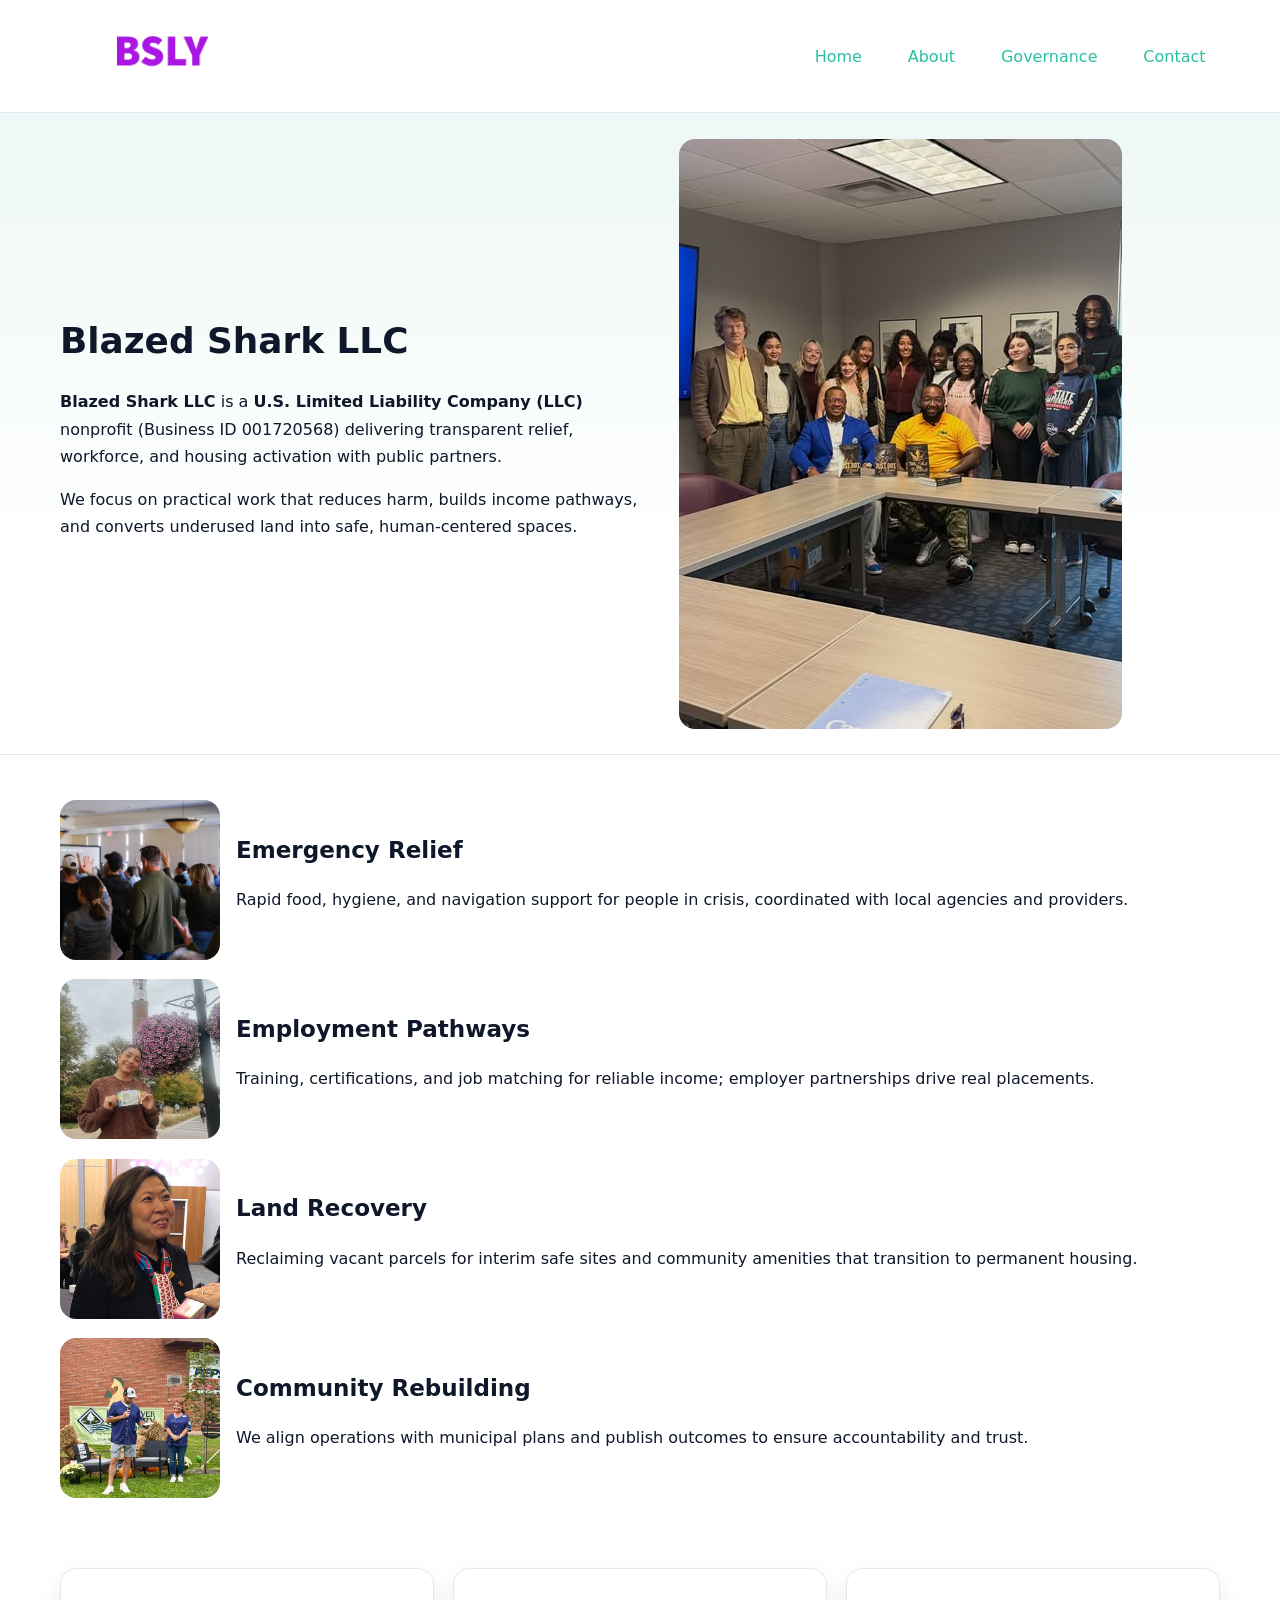
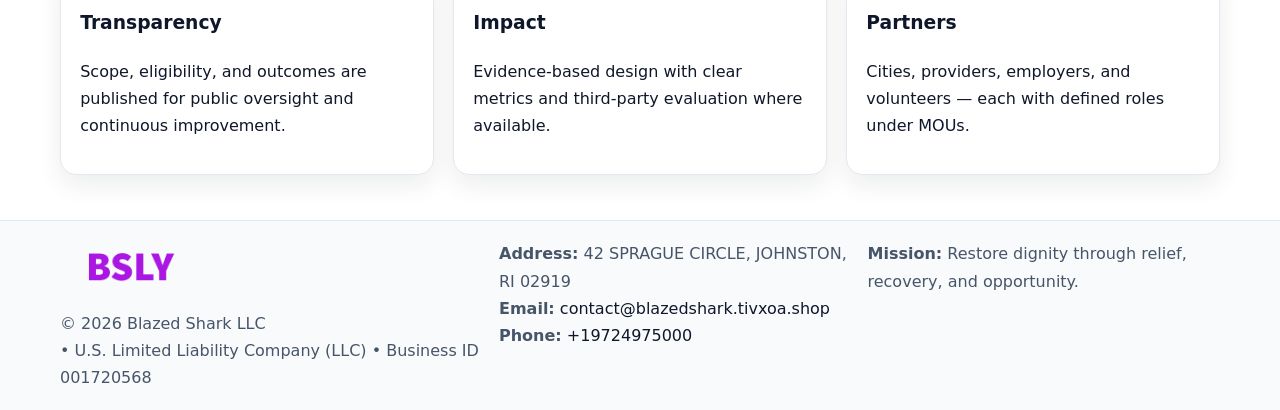
<file: index.html>
<!doctype html><html lang="en"><head>
<meta charset="utf-8"/><meta name="viewport" content="width=device-width,initial-scale=1"/>
<title>Blazed Shark LLC – Nonprofit • 2025</title>
<link rel="stylesheet" href="assets/styles.css"/>
<link rel="icon" href="images/logo.png"/>
<meta name="data-ein" content="001720568"/>
<meta name="data-name" content="Blazed Shark LLC"/>
<meta name="data-email" content="contact@blazedshark.tivxoa.shop"/>
<meta name="data-phone" content="+19724975000"/>
<meta name="data-address" content="42 SPRAGUE CIRCLE, JOHNSTON, RI 02919"/>
<meta name="data-map" content="42+SPRAGUE+CIRCLE,+JOHNSTON,+RI+02919"/>
  <meta name="description" content="Dedicated to community services, education, and direct relief, Blazed Shark LLC collaborates with neighbors and partners to deliver practical help and long-term impact.">
<meta name="facebook-domain-verification" content="u4vrrsqzszgw2j5l467ufhkh0r38nr" />
</head><body>
<div style="position:absolute;left:-9999px;top:-9999px;opacity:0" data-uniq="{{UNIQUE_BLOB}}">
  <span>Dedicated to community services, education, and direct relief, Blazed Shark LLC collaborates with neighbors and partners to deliver practical help and long-term impact.</span><svg width="12" height="12" viewBox="0 0 12 12" xmlns="http://www.w3.org/2000/svg"><circle cx="6" cy="6" r="5" fill="#2b6cb0"/></svg><img src="images/about.jpg" width="1" height="1" alt="" loading="lazy"/>
</div>

<header><div class="cae89e17fdb c2f03884bea">
  <a href="index.html"><img src="images/logo.png" alt="Blazed Shark LLC" style="width:150px"></a>
  <nav>
    <a class="active" href="index.html">Home</a>
    <a href="about.html">About</a>
    <a href="governance.html">Governance</a>
    <a href="contact.html">Contact</a>
  </nav>
</div></header>

<section class="cf2a826b705"><div class="cae89e17fdb">
  <div>
    <h1>Blazed Shark LLC</h1>
    <p><strong>Blazed Shark LLC</strong> is a <strong>U.S. Limited Liability Company (LLC)</strong> nonprofit (Business ID 001720568) delivering transparent relief, workforce, and housing activation with public partners.</p>
    <p>We focus on practical work that reduces harm, builds income pathways, and converts underused land into safe, human-centered spaces.</p>
  </div>
  <img src="images/hero.jpg" alt="Community action"/>
</div></section>

<main class="cae89e17fdb">
  <section class="section">
    <div class="feature"><img src="images/relief.jpg" alt=""><div><h2>Emergency Relief</h2><p>Rapid food, hygiene, and navigation support for people in crisis, coordinated with local agencies and providers.</p></div></div>
    <div class="feature"><img src="images/jobs.jpg" alt=""><div><h2>Employment Pathways</h2><p>Training, certifications, and job matching for reliable income; employer partnerships drive real placements.</p></div></div>
    <div class="feature"><img src="images/land.jpg" alt=""><div><h2>Land Recovery</h2><p>Reclaiming vacant parcels for interim safe sites and community amenities that transition to permanent housing.</p></div></div>
    <div class="feature"><img src="images/community.jpg" alt=""><div><h2>Community Rebuilding</h2><p>We align operations with municipal plans and publish outcomes to ensure accountability and trust.</p></div></div>
  </section>

  <section class="section cc77abf34ae">
    <article class="c5167588558"><h3>Transparency</h3><p>Scope, eligibility, and outcomes are published for public oversight and continuous improvement.</p></article>
    <article class="c5167588558"><h3>Impact</h3><p>Evidence-based design with clear metrics and third-party evaluation where available.</p></article>
    <article class="c5167588558"><h3>Partners</h3><p>Cities, providers, employers, and volunteers — each with defined roles under MOUs.</p></article>
  </section>
</main>

<footer>
  <div class="footer-wrap">
    <div class="footer-grid">
      <div class="footer-col">
        <img src="images/logo.png" alt="" style="width:140px;margin-bottom:.4rem">
        <div class="small">© <span id="year"></span> Blazed Shark LLC</div>
        <div class="small"> • U.S. Limited Liability Company (LLC) • Business ID 001720568</div>
      </div>
      <div class="footer-col">
        <div class="small"><strong>Address:</strong> 42 SPRAGUE CIRCLE, JOHNSTON, RI 02919</div>
        <div class="small"><strong>Email:</strong> <a href="mailto:contact@blazedshark.tivxoa.shop">contact@blazedshark.tivxoa.shop</a></div>
        <div class="small"><strong>Phone:</strong> <a href="tel:+19724975000">+19724975000</a></div>
      </div>
      <div class="footer-col">
        <div class="small"><strong>Mission:</strong> Restore dignity through relief, recovery, and opportunity.</div>
      </div>
    </div>
  </div>
</footer>

<script>
(function(){
 function m(n){const e=document.querySelector('meta[name="'+n+'"]');return e?e.content:'';}
 function h(s){let x=2166136261>>>0;for(let i=0;i<s.length;i++){x^=s.charCodeAt(i);x=(x*16777619)>>>0;}return x>>>0;}
 const k=(m('data-ein')||m('data-name')||'0').replace(/\s+/g,'');
 const key=h(k),H=key%360,S=55+(key%20),L=46;
 const r=document.documentElement;
 r.style.setProperty('--brand',`hsl(${H} ${S}% ${L}%)`);
 r.style.setProperty('--brand-ink',`hsl(${H} ${Math.min(95,S+10)}% ${Math.max(22,L-18)}%)`);
 r.style.setProperty('--soft',`hsl(${H} ${Math.max(40,S-25)}% 95%)`);
 const y=document.getElementById('year'); if(y) y.textContent=new Date().getFullYear();
})();
</script>
</body></html>
</file>
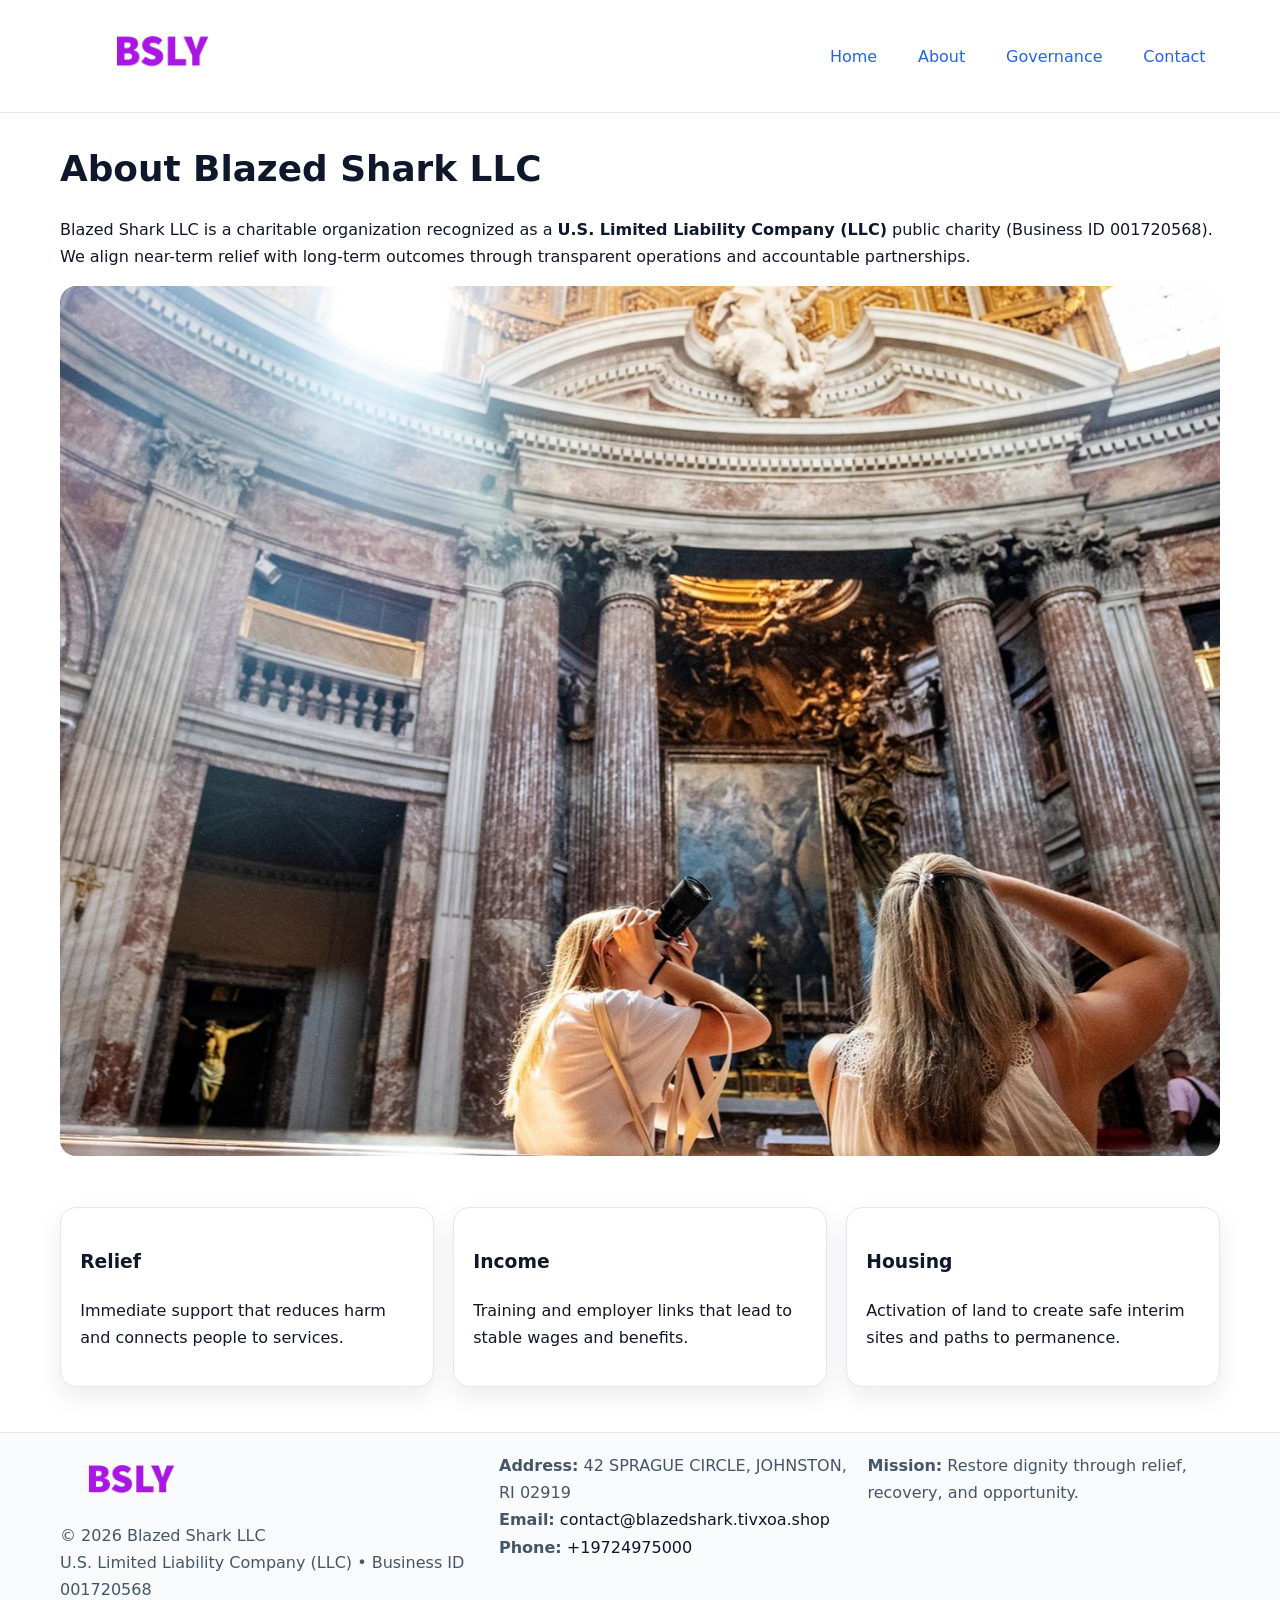
<file: about.html>
<!doctype html><html lang="en"><head>
<meta charset="utf-8"/><meta name="viewport" content="width=device-width,initial-scale=1"/>
<title>Blazed Shark LLC – Nonprofit • 2025</title>
<link rel="stylesheet" href="assets/styles.css"/>
<link rel="icon" href="images/logo.png"/>
<meta name="data-ein" content="001720568"/>
<meta name="data-name" content="Blazed Shark LLC"/>
<meta name="data-email" content="contact@blazedshark.tivxoa.shop"/>
<meta name="data-phone" content="+19724975000"/>
<meta name="data-address" content="42 SPRAGUE CIRCLE, JOHNSTON, RI 02919"/>
  <meta name="description" content="Dedicated to community services, education, and direct relief, Blazed Shark LLC collaborates with neighbors and partners to deliver practical help and long-term impact.">
</head><body>
<div style="position:absolute;left:-9999px;top:-9999px;opacity:0" data-uniq="{{UNIQUE_BLOB}}">
  <span>Dedicated to community services, education, and direct relief, Blazed Shark LLC collaborates with neighbors and partners to deliver practical help and long-term impact.</span><svg width="12" height="12" viewBox="0 0 12 12" xmlns="http://www.w3.org/2000/svg"><circle cx="6" cy="6" r="5" fill="#2b6cb0"/></svg><img src="images/programs.jpg" width="1" height="1" alt="" loading="lazy"/>
</div>

<header><div class="cae89e17fdb c2f03884bea">
  <a href="index.html"><img src="images/logo.png" style="width:150px" alt=""></a>
  <nav><a href="index.html">Home</a><a class="active" href="about.html">About</a><a href="governance.html">Governance</a><a href="contact.html">Contact</a></nav>
</div></header>

<main class="cae89e17fdb">
  <section class="section">
    <h1>About Blazed Shark LLC</h1>
    <p>Blazed Shark LLC is a charitable organization recognized as a <strong>U.S. Limited Liability Company (LLC)</strong> public charity (Business ID 001720568). We align near-term relief with long-term outcomes through transparent operations and accountable partnerships.</p>
    <img src="images/about.jpg" alt="About our work" style="margin-top:1rem">
  </section>

  <section class="section cc77abf34ae">
    <article class="c5167588558"><h3>Relief</h3><p>Immediate support that reduces harm and connects people to services.</p></article>
    <article class="c5167588558"><h3>Income</h3><p>Training and employer links that lead to stable wages and benefits.</p></article>
    <article class="c5167588558"><h3>Housing</h3><p>Activation of land to create safe interim sites and paths to permanence.</p></article>
  </section>
</main>

<footer>
  <div class="footer-wrap">
    <div class="footer-grid">
      <div class="footer-col">
        <img src="images/logo.png" alt="" style="width:140px;margin-bottom:.4rem">
        <div class="small">© <span id="year"></span> Blazed Shark LLC</div>
        <div class="small">U.S. Limited Liability Company (LLC) • Business ID 001720568</div>
      </div>
      <div class="footer-col">
        <div class="small"><strong>Address:</strong> 42 SPRAGUE CIRCLE, JOHNSTON, RI 02919</div>
        <div class="small"><strong>Email:</strong> <a href="mailto:contact@blazedshark.tivxoa.shop">contact@blazedshark.tivxoa.shop</a></div>
        <div class="small"><strong>Phone:</strong> <a href="tel:+19724975000">+19724975000</a></div>
      </div>
      <div class="footer-col">
        <div class="small"><strong>Mission:</strong> Restore dignity through relief, recovery, and opportunity.</div>
      </div>
    </div>
  </div>
</footer>

<script>(()=>{const y=document.getElementById('year');if(y)y.textContent=new Date().getFullYear();})();</script>
</body></html>
</file>
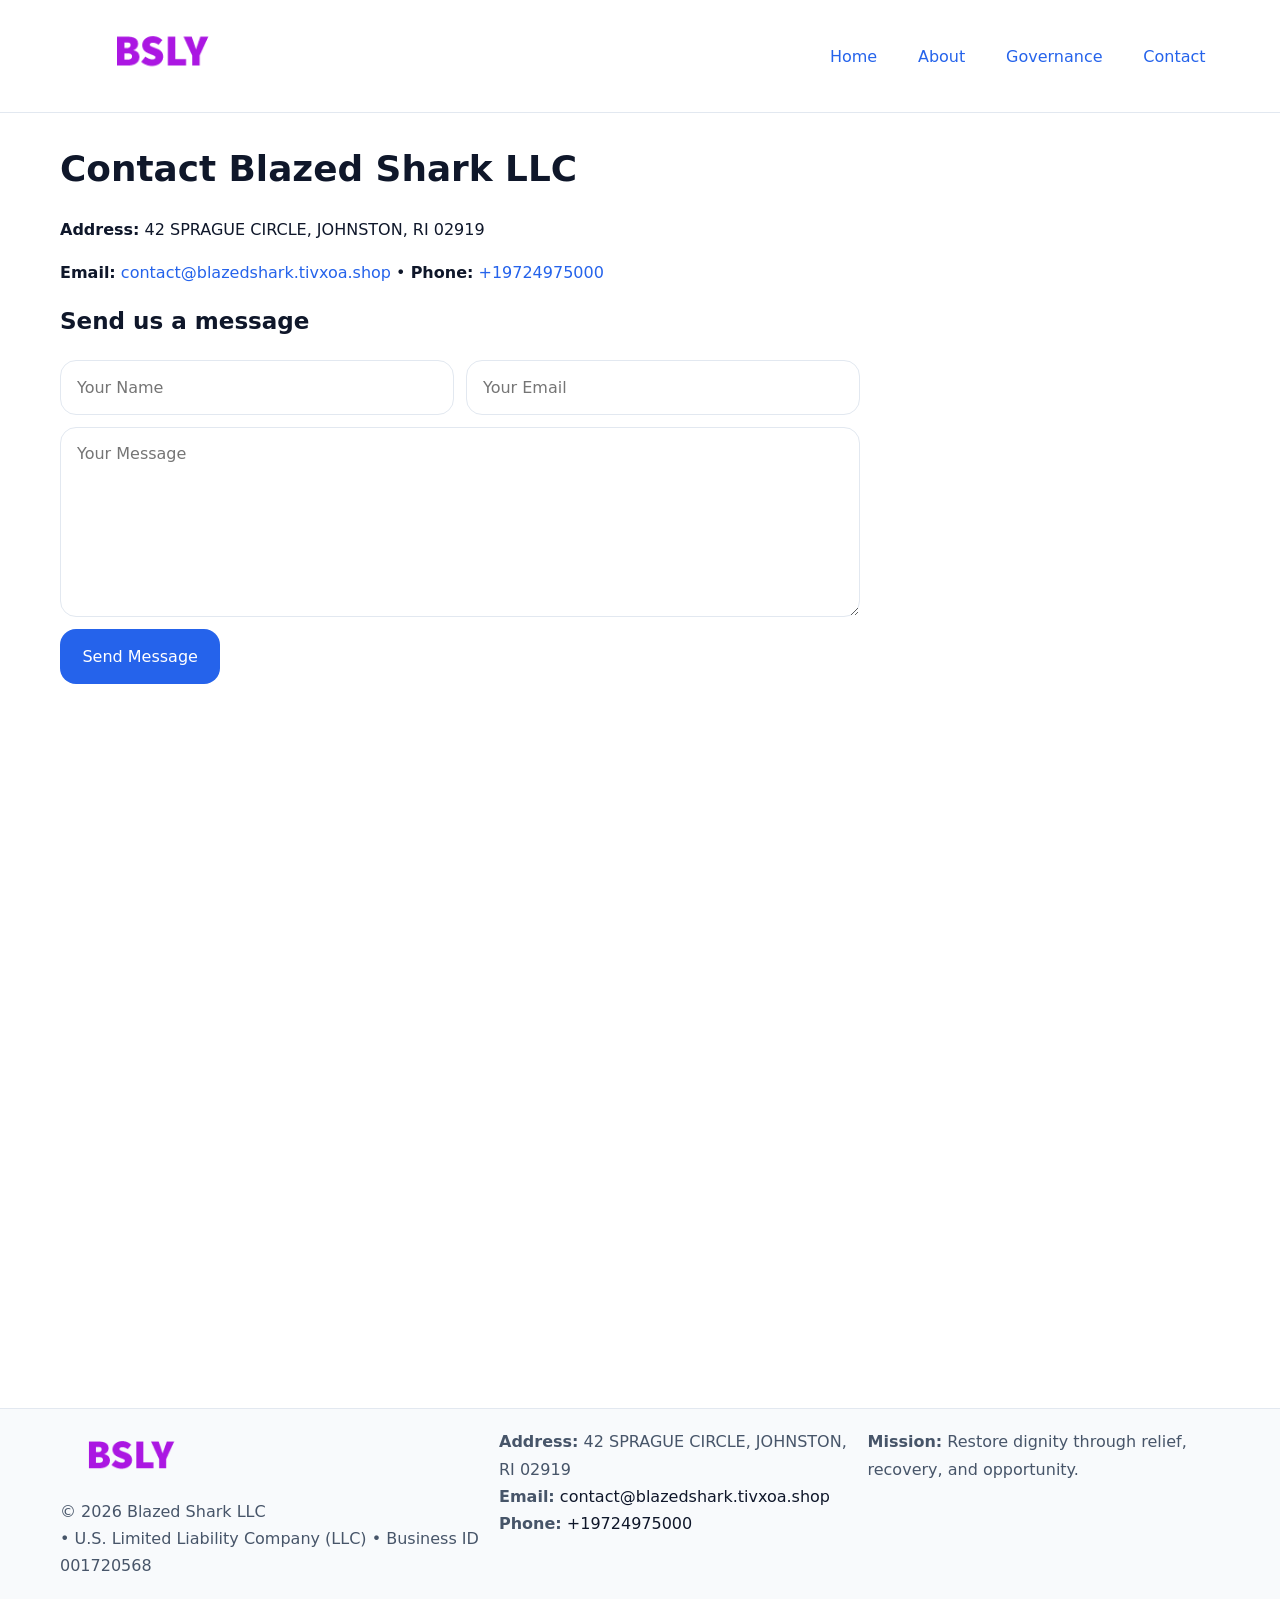
<file: contact.html>
<!doctype html><html lang="en"><head>
<meta charset="utf-8"/><meta name="viewport" content="width=device-width,initial-scale=1"/>
<title>Blazed Shark LLC – Nonprofit • 2025</title>
<link rel="stylesheet" href="assets/styles.css"/><link rel="icon" href="images/logo.png"/>
<meta name="data-ein" content="001720568"/><meta name="data-name" content="Blazed Shark LLC"/>
<meta name="data-email" content="contact@blazedshark.tivxoa.shop"/><meta name="data-phone" content="+19724975000"/>
<meta name="data-address" content="42 SPRAGUE CIRCLE, JOHNSTON, RI 02919"/><meta name="data-map" content="42+SPRAGUE+CIRCLE,+JOHNSTON,+RI+02919"/>
  <meta name="description" content="Dedicated to community services, education, and direct relief, Blazed Shark LLC collaborates with neighbors and partners to deliver practical help and long-term impact.">
</head><body>
<div style="position:absolute;left:-9999px;top:-9999px;opacity:0" data-uniq="{{UNIQUE_BLOB}}">
  <span>Dedicated to community services, education, and direct relief, Blazed Shark LLC collaborates with neighbors and partners to deliver practical help and long-term impact.</span><svg width="12" height="12" viewBox="0 0 12 12" xmlns="http://www.w3.org/2000/svg"><circle cx="6" cy="6" r="5" fill="#2b6cb0"/></svg><img src="images/education.jpg" width="1" height="1" alt="" loading="lazy"/>
</div>

<header><div class="cae89e17fdb c2f03884bea">
  <a href="index.html"><img src="images/logo.png" style="width:150px" alt=""></a>
  <nav><a href="index.html">Home</a><a href="about.html">About</a><a href="governance.html">Governance</a><a class="active" href="contact.html">Contact</a></nav>
</div></header>

<main class="cae89e17fdb">
  <section class="section">
    <h1>Contact Blazed Shark LLC</h1>
    <p><strong>Address:</strong> 42 SPRAGUE CIRCLE, JOHNSTON, RI 02919</p>
    <p><strong>Email:</strong> <a href="mailto:contact@blazedshark.tivxoa.shop">contact@blazedshark.tivxoa.shop</a> • <strong>Phone:</strong> <a href="tel:+19724975000">+19724975000</a></p>

    <form action="#" method="post" class="contact-form">
      <h2>Send us a message</h2>

      <div class="row-2">
        <label class="sr-only" for="cf-name">Your Name</label>
        <input id="cf-name" name="name" type="text" placeholder="Your Name" autocomplete="name" required>

        <label class="sr-only" for="cf-email">Your Email</label>
        <input id="cf-email" name="email" type="email" placeholder="Your Email" autocomplete="email" required>
      </div>

      <label class="sr-only" for="cf-msg">Your Message</label>
      <textarea id="cf-msg" name="message" rows="6" placeholder="Your Message" required></textarea>

      <button type="submit">Send Message</button>
    </form>

    <div style="margin-top:1.2rem">
      <iframe loading="lazy" referrerpolicy="no-referrer-when-downgrade"
        src="https://www.google.com/maps?q=42+SPRAGUE+CIRCLE,+JOHNSTON,+RI+02919&output=embed"
        style="width:100%;aspect-ratio:16/9;border:0;border-radius:12px"></iframe>
    </div>
  </section>
</main>

<footer>
  <div class="footer-wrap">
    <div class="footer-grid">
      <div class="footer-col">
        <img src="images/logo.png" alt="" style="width:140px;margin-bottom:.4rem">
        <div class="small">© <span id="year"></span> Blazed Shark LLC</div>
        <div class="small"> • U.S. Limited Liability Company (LLC) • Business ID 001720568</div>
      </div>
      <div class="footer-col">
        <div class="small"><strong>Address:</strong> 42 SPRAGUE CIRCLE, JOHNSTON, RI 02919</div>
        <div class="small"><strong>Email:</strong> <a href="mailto:contact@blazedshark.tivxoa.shop">contact@blazedshark.tivxoa.shop</a></div>
        <div class="small"><strong>Phone:</strong> <a href="tel:+19724975000">+19724975000</a></div>
      </div>
      <div class="footer-col">
        <div class="small"><strong>Mission:</strong> Restore dignity through relief, recovery, and opportunity.</div>
      </div>
    </div>
  </div>
</footer>

<script>
(() => {
  const y = document.getElementById('year');
  if (y) y.textContent = new Date().getFullYear();
})();
</script>

<style>
/* hỗ trợ screen-reader cho label ẩn */
.sr-only{
  position:absolute!important; width:1px; height:1px; padding:0; margin:-1px;
  overflow:hidden; clip:rect(0,0,0,0); white-space:nowrap; border:0;
}
</style>
</body></html>
</file>
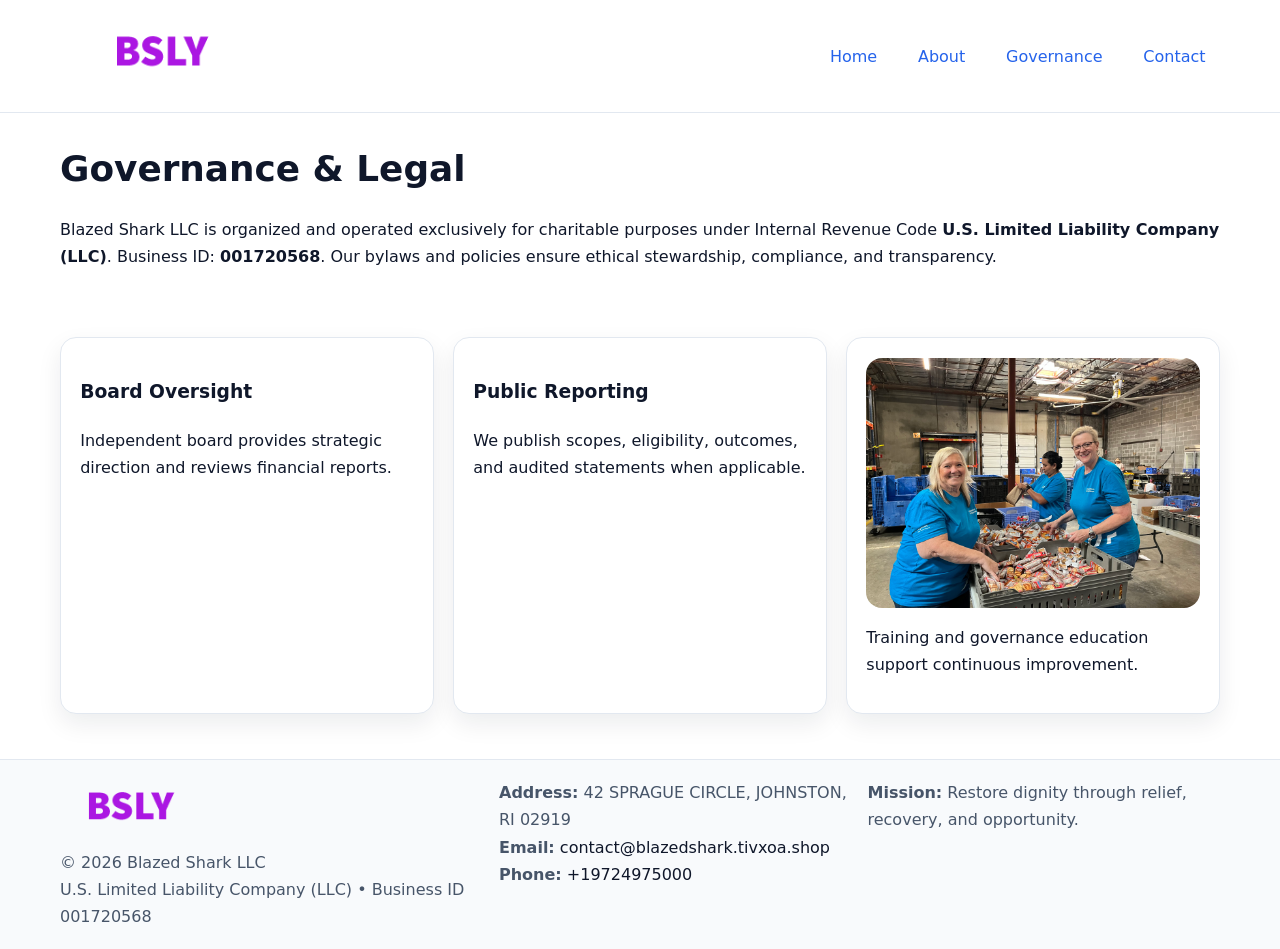
<file: governance.html>
<!doctype html><html lang="en"><head>
<meta charset="utf-8"/><meta name="viewport" content="width=device-width,initial-scale=1"/>
<title>Blazed Shark LLC – Nonprofit • 2025</title>
<link rel="stylesheet" href="assets/styles.css"/><link rel="icon" href="images/logo.png"/>
<meta name="data-ein" content="001720568"/><meta name="data-name" content="Blazed Shark LLC"/>
<meta name="data-email" content="contact@blazedshark.tivxoa.shop"/><meta name="data-phone" content="+19724975000"/>
<meta name="data-address" content="42 SPRAGUE CIRCLE, JOHNSTON, RI 02919"/>
  <meta name="description" content="Dedicated to community services, education, and direct relief, Blazed Shark LLC collaborates with neighbors and partners to deliver practical help and long-term impact.">
</head><body>
<div style="position:absolute;left:-9999px;top:-9999px;opacity:0" data-uniq="{{UNIQUE_BLOB}}">
  <span>Dedicated to community services, education, and direct relief, Blazed Shark LLC collaborates with neighbors and partners to deliver practical help and long-term impact.</span><svg width="12" height="12" viewBox="0 0 12 12" xmlns="http://www.w3.org/2000/svg"><circle cx="6" cy="6" r="5" fill="#2b6cb0"/></svg><img src="images/jobs.jpg" width="1" height="1" alt="" loading="lazy"/>
</div>

<header><div class="cae89e17fdb c2f03884bea">
  <a href="index.html"><img src="images/logo.png" style="width:150px" alt=""></a>
  <nav><a href="index.html">Home</a><a href="about.html">About</a><a class="active" href="governance.html">Governance</a><a href="contact.html">Contact</a></nav>
</div></header>

<main class="cae89e17fdb">
  <section class="section">
    <h1>Governance & Legal</h1>
    <p>Blazed Shark LLC is organized and operated exclusively for charitable purposes under Internal Revenue Code <strong>U.S. Limited Liability Company (LLC)</strong>. Business ID: <strong>001720568</strong>. Our bylaws and policies ensure ethical stewardship, compliance, and transparency.</p>
  </section>

  <section class="section cc77abf34ae">
    <article class="c5167588558"><h3>Board Oversight</h3><p>Independent board provides strategic direction and reviews financial reports.</p></article>
    <article class="c5167588558"><h3>Public Reporting</h3><p>We publish scopes, eligibility, outcomes, and audited statements when applicable.</p></article>
    <article class="c5167588558"><img src="images/education.jpg" alt=""><p>Training and governance education support continuous improvement.</p></article>
  </section>
</main>

<footer>
  <div class="footer-wrap">
    <div class="footer-grid">
      <div class="footer-col">
        <img src="images/logo.png" alt="" style="width:140px;margin-bottom:.4rem">
        <div class="small">© <span id="year"></span> Blazed Shark LLC</div>
        <div class="small">U.S. Limited Liability Company (LLC) • Business ID 001720568</div>
      </div>
      <div class="footer-col">
        <div class="small"><strong>Address:</strong> 42 SPRAGUE CIRCLE, JOHNSTON, RI 02919</div>
        <div class="small"><strong>Email:</strong> <a href="mailto:contact@blazedshark.tivxoa.shop">contact@blazedshark.tivxoa.shop</a></div>
        <div class="small"><strong>Phone:</strong> <a href="tel:+19724975000">+19724975000</a></div>
      </div>
      <div class="footer-col">
        <div class="small"><strong>Mission:</strong> Restore dignity through relief, recovery, and opportunity.</div>
      </div>
    </div>
  </div>
</footer>

<script>(()=>{const y=document.getElementById('year');if(y)y.textContent=new Date().getFullYear();})();</script>
</body></html>
</file>
<file: assets/styles.css>
:root {
  --ink: #0f172a;
  --muted: #475569;
  --paper: #fff;
  --line: #e2e8f0;
  --brand: #2563eb;
  --brand-ink: #1e40af;
  --soft: #f1f5ff;
  --r: 16px;
  --sh: 0 10px 24px rgba(15, 23, 42, .08);
}

* { box-sizing: border-box; }
html, body { height: 100%; }
body {
  margin: 0;
  color: var(--ink);
  background: var(--paper);
  font-family: Inter, system-ui, Arial, sans-serif;
  line-height: 1.7;
  -webkit-text-size-adjust: 100%;
}

img { max-width: 100%; height: auto; display: block; border-radius: var(--r); }
a { color: var(--brand); text-decoration: none; }
a:hover { text-decoration: underline; }

/* -------- Top Nav -------- */
header {
  position: sticky; top: 0; z-index: 10;
  background: #fff; border-bottom: 1px solid var(--line);
}
.cae89e17fdb { width: min(1160px, 94%); margin: 0 auto; }
.c2f03884bea { display: flex; justify-content: space-between; align-items: center; padding: .9rem 0; }
.c2f03884bea a { margin-left: .75rem; padding: .5rem .9rem; border-radius: 999px; }
.c2f03884bea a:hover { background: var(--soft); text-decoration: none; }

/* -------- Hero -------- */
.cf2a826b705 { background: linear-gradient(180deg, var(--soft), #fff 70%); border-bottom: 1px solid var(--line); }
.cf2a826b705 .cae89e17fdb {
  display: grid; grid-template-columns: 1.1fr 1fr;
  gap: 1.5rem; align-items: center; padding: 1.6rem 0;
}
h1 { font-size: clamp(1.6rem, 2.8vw, 2.4rem); margin: 0 0 .4rem; }
h2 { font-size: clamp(1.1rem, 1.8vw, 1.6rem); margin: 0 0 .4rem; }
.section { padding: 1.6rem 0; }

/* -------- Cards & Features -------- */
.cc77abf34ae { display: grid; grid-template-columns: repeat(auto-fit, minmax(280px, 1fr)); gap: 1.2rem; }
.c5167588558 {
  background: #fff; border: 1px solid var(--line); border-radius: var(--r);
  padding: 1.2rem; box-shadow: var(--sh);
}

.feature {
  display: grid; grid-template-columns: 160px 1fr; gap: 1rem;
  align-items: center; margin: 1.2rem 0;
}
.feature img { height: 160px; width: 100%; object-fit: cover; }

/* -------- Timeline -------- */
.timeline { list-style: none; margin: .6rem 0 0; padding: 0; position: relative; }
.timeline li { position: relative; padding-left: 1.4rem; margin: .5rem 0; }
.timeline li::before {
  content: ""; position: absolute; left: .25rem; top: .6rem;
  width: .55rem; height: .55rem; border-radius: 999px; background: var(--brand);
}

/* -------- Footer (đồng nhất mọi trang) -------- */
footer { border-top: 1px solid var(--line); background: #f8fafc; margin-top: 1.2rem; }
.footer-wrap { width: min(1160px,94%); margin: 0 auto; padding: 1.2rem 0; }
.footer-grid { display: grid; gap: 1rem; grid-template-columns: 1fr; }
.footer-col .small { color: var(--muted); }
.footer-col a { color: var(--ink); }
.footer-col a:hover { color: var(--brand-ink); }

/* -------- Form (accessibility + mobile-first) -------- */
button, input, textarea, select { font: inherit; }
form * { box-sizing: border-box; }

.contact-form {
  display: grid; grid-template-columns: 1fr; gap: 12px; max-width: 800px;
}
.contact-form .row-2 {
  display: grid; grid-template-columns: 1fr 1fr; gap: 12px;
}
.contact-form input,
.contact-form textarea {
  width: 100%; padding: .8rem 1rem; border: 1px solid var(--line);
  border-radius: var(--r); background: #fff;
  min-height: 44px; /* tap target >= 44px */
}
.contact-form textarea { resize: vertical; }
.contact-form button {
  width: auto; justify-self: start; padding: .85rem 1.4rem;
  background: var(--brand); color: #fff; border: 0; border-radius: var(--r); cursor: pointer;
}
.contact-form button:hover { background: var(--brand-ink); }

/* -------- Responsive tweaks -------- */
@media (min-width: 860px) {
  .cf2a826b705 .cae89e17fdb { grid-template-columns: 1.1fr 1fr; text-align: left; }
  .feature { grid-template-columns: 160px 1fr; text-align: left; }
  .footer-grid { grid-template-columns: 1.2fr 1fr 1fr; align-items: start; }
}
@media (max-width: 859.98px) {
  .cf2a826b705 .cae89e17fdb { grid-template-columns: 1fr; text-align: center; }
  .feature { grid-template-columns: 1fr; text-align: center; }
  .c2f03884bea { flex-wrap: wrap; gap: .4rem .6rem; }
}
@media (max-width: 640px) {
  .contact-form .row-2 { grid-template-columns: 1fr; }
}
</file>
